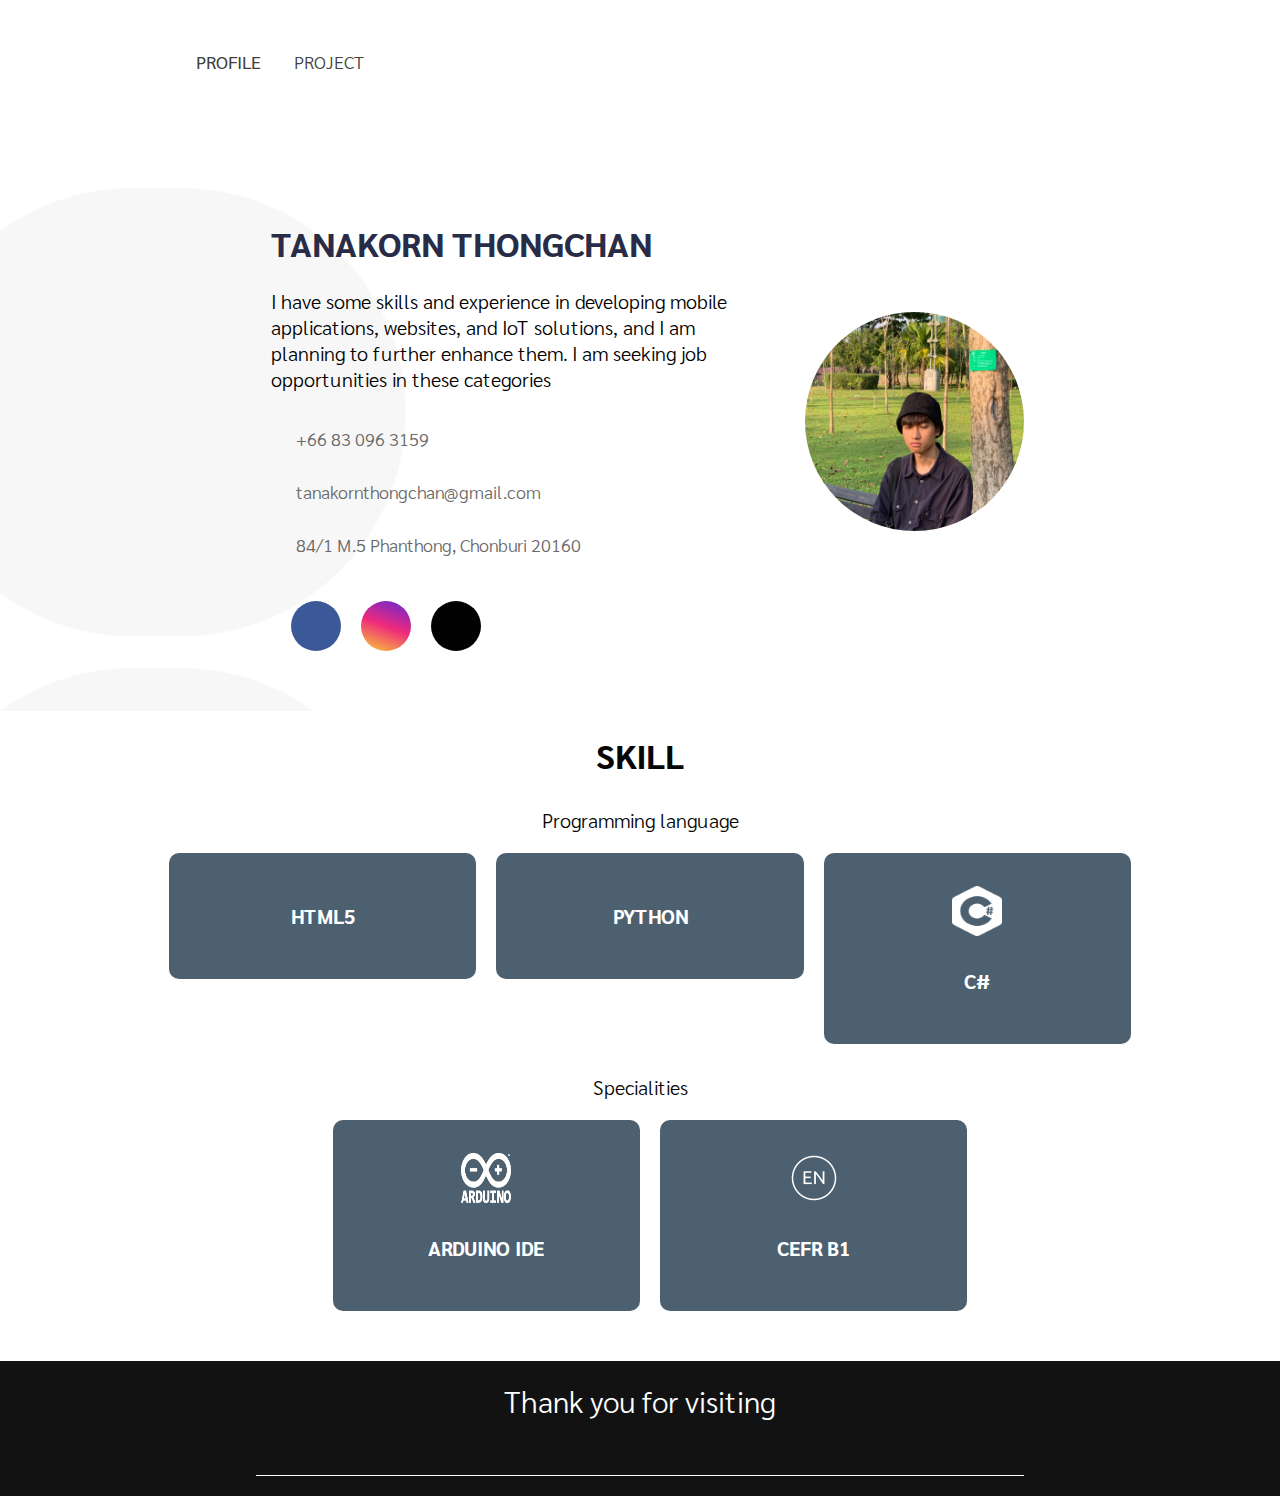
<file: index.html>
<!DOCTYPE html>
<html lang="en">
<head>
<!-- basic -->
<meta charset="utf-8">
<meta http-equiv="X-UA-Compatible" content="IE=edge">
<meta name="viewport" content="width=device-width, initial-scale=1">
<!-- site metas -->
<title>Tanakorn Thongchan</title>
<!-- style css -->
<link rel="stylesheet" type="text/css" href="css/style.css">
<!-- stylesheets --> 
<link rel="stylesheet" href="https://cdnjs.cloudflare.com/ajax/libs/font-awesome/6.5.2/css/all.min.css" integrity="sha512-SnH5WK+bZxgPHs44uWIX+LLJAJ9/2PkPKZ5QiAj6Ta86w+fsb2TkcmfRyVX3pBnMFcV7oQPJkl9QevSCWr3W6A==" crossorigin="anonymous" referrerpolicy="no-referrer" />
<link rel="preconnect" href="https://fonts.googleapis.com">
<link rel="preconnect" href="https://fonts.gstatic.com" crossorigin>
<link href="https://fonts.googleapis.com/css2?family=Mitr:wght@200;300;400;500;600;700&family=Sarabun:ital,wght@0,100;0,200;0,300;0,400;0,500;0,600;0,700;0,800;1,100;1,200;1,300;1,400;1,500;1,600;1,700;1,800&display=swap" rel="stylesheet">

</style>
</head>
<body>
  <!--nav section start -->
  <div class="container">
    <div class="header_section">
      <nav class="navbar">
            <b class="navbar" href="index.html">Profile</b>
            <a class="navbar" href="project.html">Project</a>
      </nav>
    </div>
  </div>
    <!--nav section end -->
    <!--about section start -->
    <div class="about_section">
      <div class="container">
          <div class="col-md-8">
              <h1 class="profilename">Tanakorn Thongchan</h1>
              <p class="about_text">I have some skills and experience in developing mobile applications, websites, and IoT solutions, and I am planning to further enhance them. 
                I am seeking job opportunities in these categories
              </p>
              <div class="contact_text"><i class="fa-solid fa-phone-volume"></i><span>+66 83 096 3159</span></div>
              <div class="contact_text"><i class="fa-solid fa-envelope"></i><span>tanakornthongchan@gmail.com</span></div>
              <div class="contact_text"><i class="fa-solid fa-location-dot"></i><span>84/1 M.5 Phanthong, Chonburi 20160</span></div>
  
              <div class="social-buttons">
                  <div class="fb_bt">
                      <a href="https://www.facebook.com/tanakorn.thongchan.5/">
                          <i class="fab fa-facebook"></i>
                      </a>
                  </div>
                  <div class="ig_bt">
                      <a href="https://www.instagram.com/tanakorn.pp/">
                          <i class="fab fa-instagram"></i>
                      </a>
                  </div>
                  <div class="gh_bt">
                    <a href="https://github.com/sprite4452">
                        <i class="fab fa-github"></i>
                    </a>
                </div>
              </div>
          </div>
          <div class="col-md-4">
              <img src="images/profile_img.jpg" class="profilepic">
          </div>
      </div>
  </div>
  

    <!--about section end -->
    <!--skill section start -->
        <!--programming lang section start -->
        
        <div class="skill_section">
        <h1 class="bold_center">Skill</h1>
        <p class="topic_text">Programming language</p>
          <div class="row">
          <div class="col-lg-4">
              <div class="box_html">
                <div class="icon_1"><i class="fa-brands fa-html5"></i></div>
                <h3 class="box_text">HTML5</h3>
                
              </div>
            </div>

            <div class="col-lg-4">
              <div class="box_python">
                <div class="icon_1"><i class="fa-brands fa-python"></i></div>
                <h3 class="box_text">Python</h3>
              </div>
            </div>

            <div class="col-lg-4">
              <div class="box_c">
                <div class="icon_1"><img class="clogo" src="images/csharp.png"></i></div>
                <h3 class="box_text">C#</h3>
              </div>
            </div>
          </div>
        
        <!--specialities section start -->        
          <p class="topic_text">Specialities</p>
          <div class="row justify-content-center">
              <div class="col-lg-4">
                  <div class="box_iot">
                    <div class="icon_1"><img class="clogo" src="images/arduino.png"></i></div>
                      <h3 class="box_text">Arduino IDE</h3>
                  </div>
              </div>
      
              <div class="col-lg-4">
                  <div class="box_cefr">
                    <div class="icon_1"><img class="clogo" src="images/eng.png"></i></div>
                      <h3 class="box_text">CEFR B1</h3>
                  </div>
              </div>
          </div>
        </div>
      
    <!--footer section start -->
    <div class="footer_section">
        <div class="endtext">Thank you for visiting
        <div class="end">
          <div class="end_"></div>
        </div>
      </div>
    </div>
    <!--footer section end -->
</body>
</html>
</file>
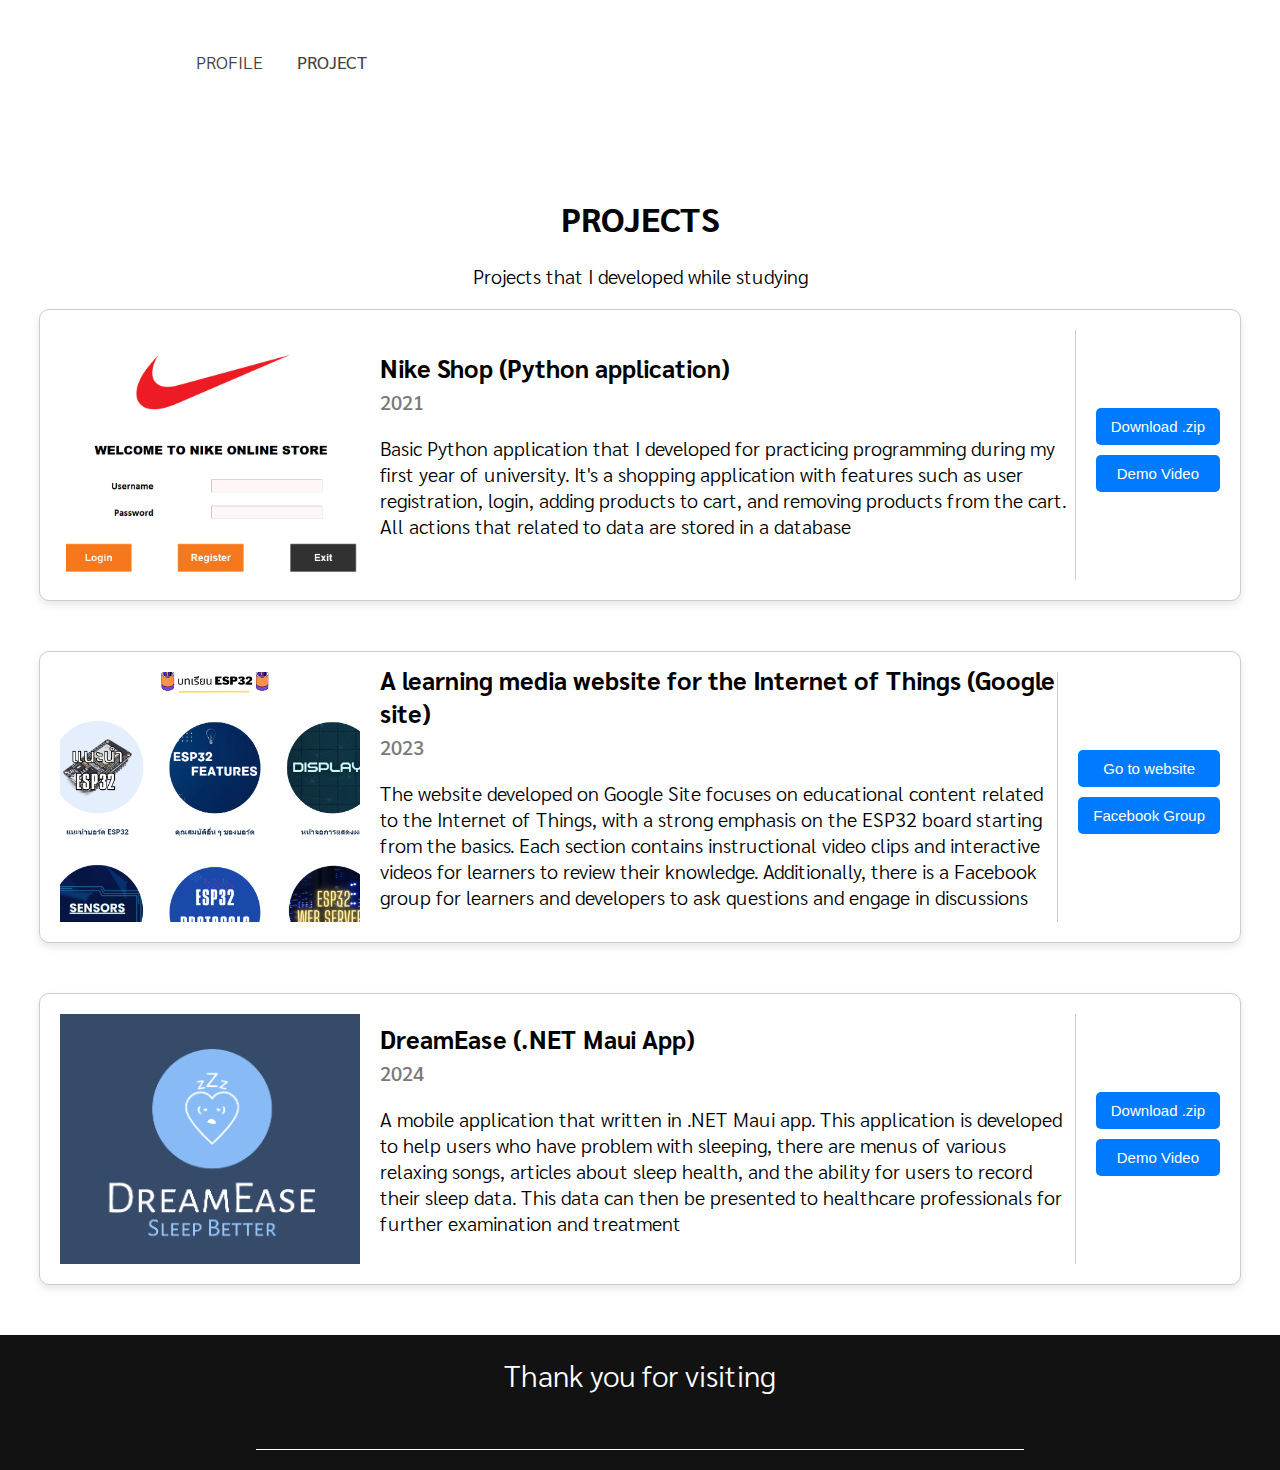
<file: project.html>
<!DOCTYPE html>
<html lang="en">
<head>
<!-- basic -->
<meta charset="utf-8">
<meta http-equiv="X-UA-Compatible" content="IE=edge">
<meta name="viewport" content="width=device-width, initial-scale=1">
<!-- site metas -->
<title>Tanakorn Thongchan</title>
<!-- style css -->
<link rel="stylesheet" type="text/css" href="css/style.css">
<!-- stylesheets --> 
<link rel="stylesheet" href="https://cdnjs.cloudflare.com/ajax/libs/font-awesome/6.5.2/css/all.min.css" integrity="sha512-SnH5WK+bZxgPHs44uWIX+LLJAJ9/2PkPKZ5QiAj6Ta86w+fsb2TkcmfRyVX3pBnMFcV7oQPJkl9QevSCWr3W6A==" crossorigin="anonymous" referrerpolicy="no-referrer" />
<link rel="preconnect" href="https://fonts.googleapis.com">
<link rel="preconnect" href="https://fonts.gstatic.com" crossorigin>
<link href="https://fonts.googleapis.com/css2?family=Mitr:wght@200;300;400;500;600;700&family=Sarabun:ital,wght@0,100;0,200;0,300;0,400;0,500;0,600;0,700;0,800;1,100;1,200;1,300;1,400;1,500;1,600;1,700;1,800&display=swap" rel="stylesheet">

</style>
</head>
<body>
  <!--nav section start -->
  <div class="container">
    <div class="header_section">
      <nav class="navbar">
            <a class="navbar" href="index.html">Profile</a>
            <b class="navbar" href="project.html">Project</b>
      </nav>
    </div>
  </div>
    <!--nav section end -->
    <!-- card section start-->
    <h1 class="bold_center">Projects</h1>
    <p class="project_text">Projects that I developed while studying</p>
    <div class="card-container">
        <div class="card">
            <img src="images/nikeshop.png" class="card-img">
            <div class="card-content">
                <h2 class="card-title">Nike Shop (Python application)</h2>
                <p class="card-date">2021</p>
                <p class="card-description">Basic Python application that I developed for practicing programming during my first year of university. It's a shopping application with features such as user registration, login, adding products to cart, and removing products from the cart. All actions that related to data are stored in a database</p>
            </div>
            <div class="divider"></div>
            <div class="card-buttons">
                <button class="btn" onclick="window.open('https://drive.google.com/file/d/1riaThzqNrUYAiWvOaA_MB2Q1fJ_fM39n/view')">Download .zip</button>
                <button class="btn" onclick="window.open('https://drive.google.com/file/d/1q-VEopp6OfE7plc6Bx2QFdXD6S2V38xe/view?usp=sharing')">Demo Video</button>
            </div>
        </div>
    
        <div class="card">
            <img src="images/iotlearning.png" class="card-img">
            <div class="card-content">
                <h2 class="card-title">A learning media website for the Internet of Things (Google site)</h2>
                <p class="card-date">2023</p>
                <p class="card-description">The website developed on Google Site focuses on educational content related to the Internet of Things, with a strong emphasis on the ESP32 board starting from the basics. Each section contains instructional video clips and interactive videos for learners to review their knowledge. Additionally, there is a Facebook group for learners and developers to ask questions and engage in discussions</p>
            </div>
            <div class="divider"></div>
            <div class="card-buttons">
                <button class="btn" onclick="window.open('https://sites.google.com/view/iot-esp32/esp32')">Go to website</button>
                <button class="btn" onclick="window.open('https://www.facebook.com/groups/705254411420730')">Facebook Group</button>
            </div>
        </div>

        <div class="card">
            <img src="images/dreamease.png" class="card-img">
            <div class="card-content">
                <h2 class="card-title">DreamEase (.NET Maui App)</h2>
                <p class="card-date">2024</p>
                <p class="card-description">A mobile application that written in .NET Maui app. This application is developed to help users who have problem with sleeping, there are menus of various relaxing songs, articles about sleep health, and the ability for users to record their sleep data. This data can then be presented to healthcare professionals for further examination and treatment</p>
            </div>
            <div class="divider"></div>
            <div class="card-buttons">
                <button class="btn" type="button" onclick="window.open('https://drive.google.com/file/d/1h7cUZbCwQjVliizxSm3A7EVqF0z5Hj_s/view?usp=sharing')">Download .zip</button>

                <button class="btn" onclick="window.open('https://drive.google.com/file/d/1ZCPOrecMfOtVOmchijuiYUCQjY7rB-2R/view?usp=sharing')">Demo Video</button>
            </div>
        </div>

    </div>
    <!-- card section end-->
    
    <!--footer section start -->
    <div class="footer_section">
        <div class="endtext">Thank you for visiting
        <div class="end">
          <div class="end_"></div>
        </div>
      </div>
    </div>
    <!--footer section end -->
</body>
</html>
</file>
<file: css/style.css>
body {
    color: hsl(0, 0%, 0%);
    font-size: 20px;
    font-weight: 300; 
    font-family: "Sarabun", sans-serif;
    margin: 0;
    padding: 0;
}

.container {
    max-width: 60%; 
    margin: 0 auto; 
    display: flex;
    justify-content: space-between; 
    align-items: center;
}

.profilename {
    font-size: 34px;
    color: #282c47;
    text-transform: uppercase;
}

.about_section {
    width: 100%;
    background-image: url(../images/services-bg.png);
    background-size: 100%; 
    padding-top: 25px;
    padding-bottom: 60px;
}

.about_section .container {
    max-width: 60%; 
    margin: 0 auto; 
    display: flex;
    justify-content: space-between; 
    align-items: center;
}

.navbar {
    margin: 50px 60px 100px -30px;
    text-align: left;
    font-size: 18px;
    color: #414141;
    text-transform: uppercase;
    font-family: "Sarabun", sans-serif;
}

.navbar a,
.navbar b {
    text-decoration: none;
    color: inherit; 
    transition: color 0.3s, font-weight 0.3s; 
}

.navbar a:hover,
.navbar b:hover {
    color: hsl(11, 69%, 31%); 
    font-weight: bold; 
}

.contact_text {
    width: 100%;
    float: left;
    font-size: 18px;
    color: hsl(0, 0%, 41%);
    padding:  15px;
}
.contact_text i {
    margin-right: 10px;
}

.profilepic {
    max-width: 75%;
    height: auto;
    border-radius: 50%; 
}

.col-md-8 {
    max-width: 60%;
    padding-left: 15px;
}
.col-md-4 {
    
    text-align: right; 
}

.fb_bt {
    width: 50px; 
    height: 50px; 
    float: left;
    margin-top: 30px;
    margin-left: 20px;
    position: relative;
    border-radius: 50%; 
    overflow: hidden; 
    background-color: #3b5998; 
    
}

.fb_bt a {
    display: flex;
    justify-content: center;
    align-items: center;
    width: 100%;
    height: 100%;
    text-decoration: none;
}

.fb_bt i {
    color: white;
}

.fb_bt:hover {
    box-shadow: 0 0 10px rgba(0, 0, 0, 0.3);
}

.ig_bt {
    width: 50px;
    height: 50px;
    float: left;
    margin-top: 30px;
    margin-left: 20px;
    position: relative;
    border-radius: 50%;
    overflow: hidden;
    background: linear-gradient(20deg, #f9ce34,  #ee2a7b ,  #6228d7);
}

.ig_bt a {
    display: flex;
    justify-content: center;
    align-items: center;
    width: 100%;
    height: 100%;
    text-decoration: none;
}

.ig_bt i {
    color: white;
    font-size: 24px;
}

.ig_bt:hover {
    box-shadow: 0 0 10px rgba(0, 0, 0, 0.3);
}

.gh_bt {
    width: 50px;
    height: 50px;
    float: left;
    margin-top: 30px;
    margin-left: 20px;
    position: relative;
    border-radius: 50%;
    overflow: hidden;
    background:#020202
}

.gh_bt a {
    display: flex;
    justify-content: center;
    align-items: center;
    width: 100%;
    height: 100%;
    text-decoration: none;
}

.gh_bt i {
    color: white;
    font-size: 24px;
}

.gh_bt:hover {
    box-shadow: 0 0 10px rgba(0, 0, 0, 0.3);
}

.bold_center {
    
    width: 100%;
    font-size: 34px;
    color: #060606;
    text-transform: uppercase;
    font-weight: bold;
    text-align: center;
}

.topic_text {
    width: 100%;
    
    font-size: 20px;
    color: #060606;
    margin-left: 0px;
    text-align: center;
    margin-top: 30px;
}

.skill_section {
    padding-left: 10%;
    padding-right: 10%;
    margin: 0 auto; /* จัดกลางโดยอัตโนมัติ */
    
}

.row {
    display: flex; 
    justify-content: center; 
    flex-wrap: wrap; 
    
    margin-top: 20px;/* ระยะห่างระหว่างหัวข้อและกล่อง */
}

.col-lg-4 {
    flex: 0 0 30%; 
    margin-bottom: 0 5px;
    margin-left: 20px; 
}
.icon_1 {
    text-align: center;
    color: white;
    font-size: 50px;
}

.box_text {
    font-size: 20px;
    color: #ffffff;
    text-align: center;
    text-transform: uppercase;
}
.clogo{
    filter: brightness(0) invert(1);
    width: 50px;
    height: 50px;
}
.arduinologo{
    filter: brightness(0) invert(1);
    width: 45px;
    height: 50px;
}
.box_html {
    width: 100%;
    float: left;
    background-color: hsl(208, 19%, 37%);
    border-radius: 10px;
    padding: 30px 0px;
}
.box_html:hover{
    background-color: hsl(36, 100%, 47%);
}
.box_python {
    width: 100%;
    float: left;
    background-color: hsl(208, 19%, 37%);
    border-radius: 10px;
    padding: 30px 0px;
}
.box_python:hover{
    background-color: hsl(221, 50%, 54%);
}
.box_c {
    width: 100%;
    float: left;
    background-color: hsl(208, 19%, 37%);
    border-radius: 10px;
    padding: 30px 0px;
}
.box_c:hover{
    background-color: hsl(308, 100%, 34%);
}

.box_iot {
    width: 100%;
    float: left;
    background-color: hsl(208, 19%, 37%);
    border-radius: 10px;
    padding: 30px 0px;
}
.box_iot:hover{
    background-color: rgb(50, 219, 211);
}
.box_cefr {
    width: 100%;
    float: left;
    background-color: hsl(208, 19%, 37%);
    border-radius: 10px;
    padding: 30px 0px;
}
.box_cefr:hover{
    background-color: hwb(106 5% 25%);
}

.footer_section{
    margin-top: 50px;
    width: 100%;
    float: left;
    background-color: #121212;
    height: auto;
}

.endtext {
    text-align: center;
    font-size: 30px;
    color: white;
    margin-top: 20px;
}
.end {
    width: 60%;
    margin: 0 auto;
    border-top: 1px solid #fff;
    margin-top: 55px;
    text-align: center;
}
.end_ {
    width: 100%;
    float: left;
    color: #ffffff;
    text-align: center;
    font-size: 16px;
    margin-left: 0px;
    margin-top: 20px;
}
.card-container {
    display: flex; 
    flex-direction: column; 
    justify-content: flex-start; 
    align-items: center; 
    margin: 0; 
    gap: 50px;
    
}

.card {
    display: flex;
    background-color: white;
    border: 1px solid #ccc;
    border-radius: 10px;
    box-shadow: 0 4px 8px rgba(0, 0, 0, 0.1);
    overflow: hidden; 
    width: 1200px; 
    align-items: center;
}

.card-img {
    width: 300px; 
    height: 250px; 
    object-fit: cover; 
    padding: 20px;
}

.card-content {
    
    flex: 1;
}

.card-title {
    font-size: 25px;
    margin: 0 0 5px; 
}
.card-date{
    color: #797979;
    margin: 0 0 5px; 
    font-weight: 500;
}


.divider {
    border-left: 1px solid #ccc;
    height: 250px;
    
}

.card-buttons {
    display: flex;
    flex-direction: column;
    justify-content: center;
    padding: 20px; 
    
}

.btn {
    background-color: #007bff;
    color: white;
    font-size: 15px;
    border: none; 
    border-radius: 5px; 
    padding: 10px 15px; 
    margin-bottom: 10px;
    cursor: pointer;
    transition: background-color 0.3s; 
}

.btn:hover {
    background-color: #0056b3;
}
.project_text {
    text-align: center;
}
</file>
